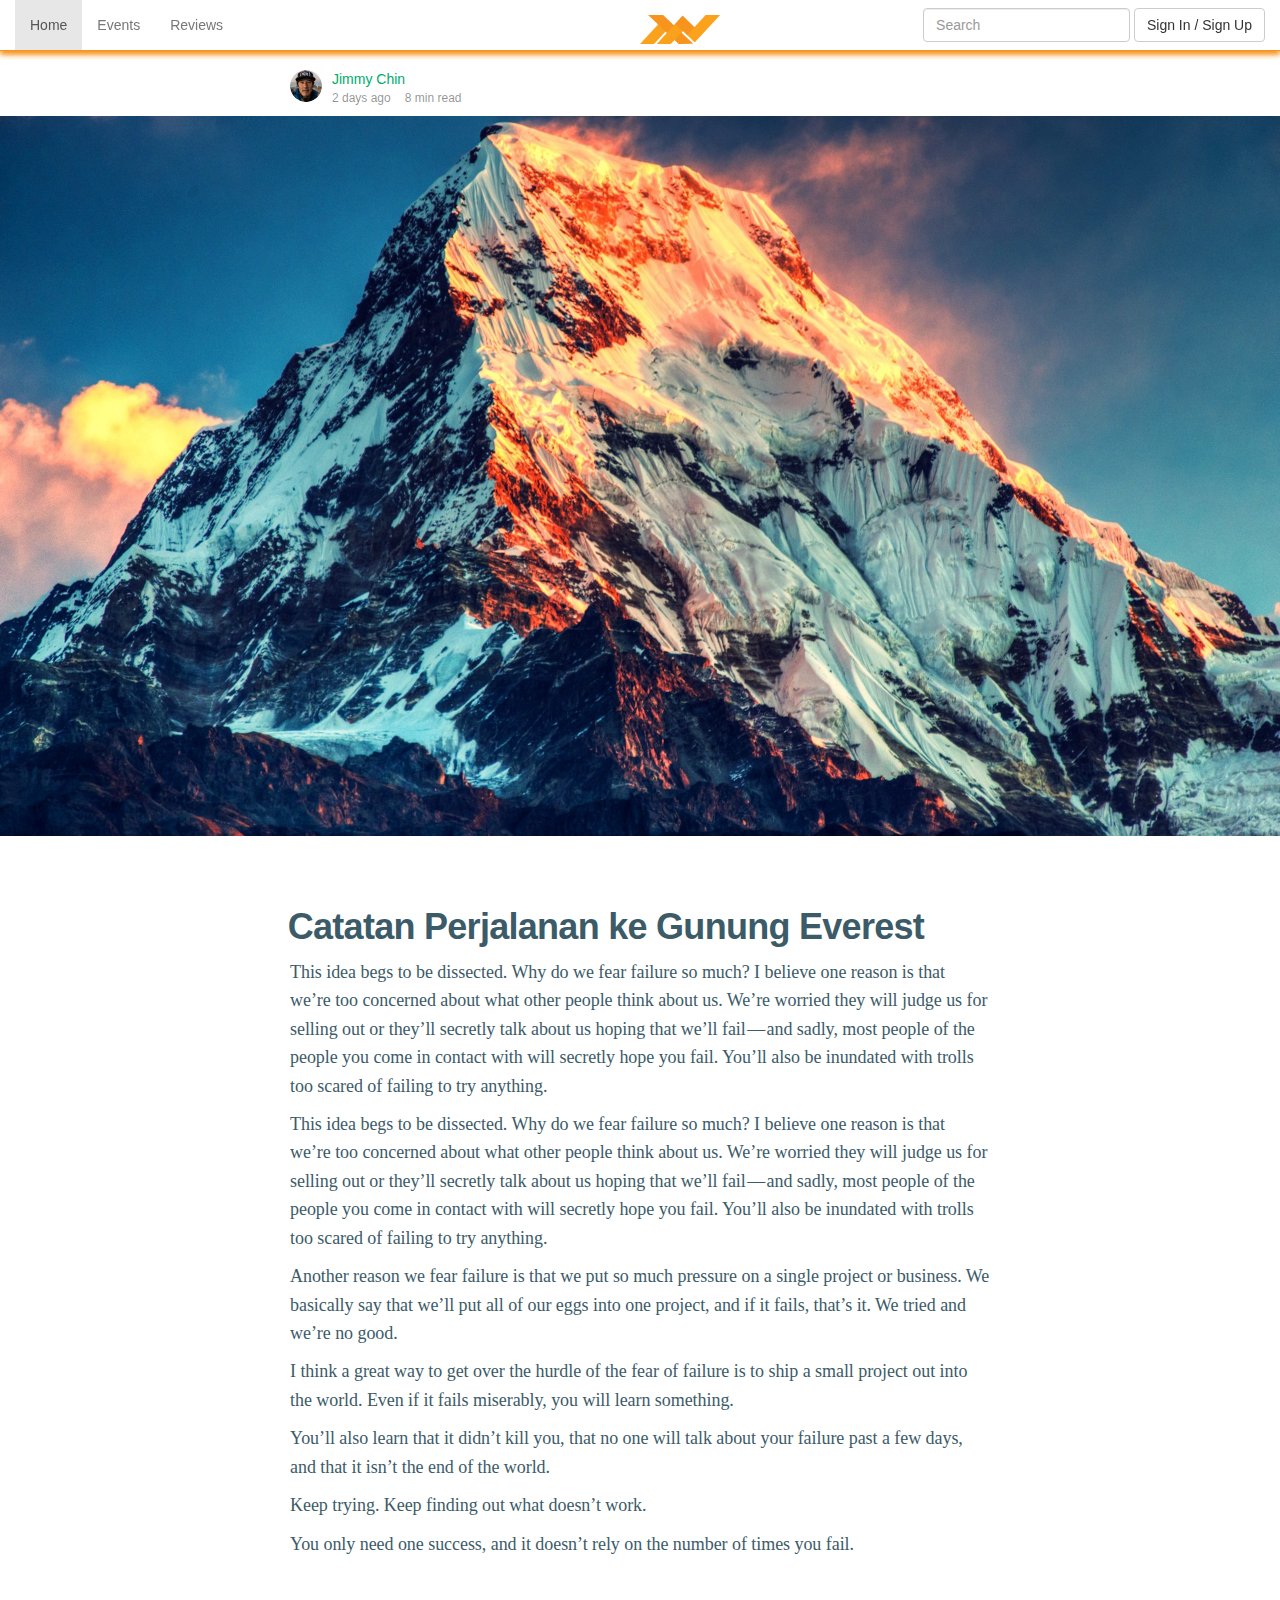
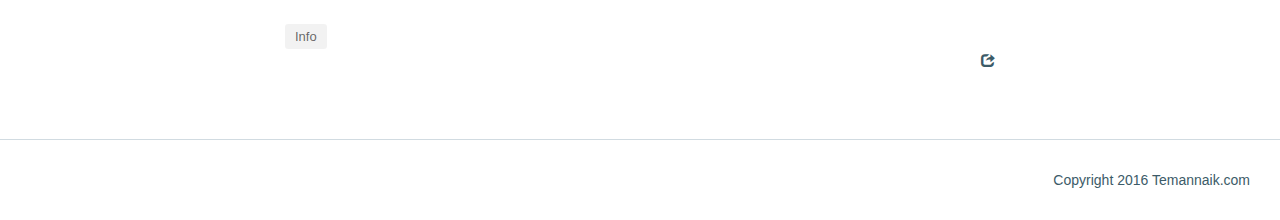
<file: single-post.html>
<!DOCTYPE html>
<html lang="en">

<head>
    <meta charset="utf-8">
    <meta http-equiv="X-UA-Compatible" content="IE=edge">
    <meta name="viewport" content="width=device-width, initial-scale=1">
    <!-- The above 3 meta tags *must* come first in the head; any other head content must come *after* these tags -->
    <title>Teman Naik</title>

    <!-- Bootstrap -->
    <link href="public/bootstrap/css/bootstrap.min.css" rel="stylesheet">
    <link href="public/css/style.css" rel="stylesheet">

    <link href="public/owl/owl.carousel.css" rel="stylesheet">
    <link href="public/owl/owl.theme.css" rel="stylesheet">

    <!-- HTML5 shim and Respond.js for IE8 support of HTML5 elements and media queries -->
    <!-- WARNING: Respond.js doesn't work if you view the page via file:// -->
    <!--[if lt IE 9]>
      <script src="https://oss.maxcdn.com/html5shiv/3.7.2/html5shiv.min.js"></script>
      <script src="https://oss.maxcdn.com/respond/1.4.2/respond.min.js"></script>
    <![endif]-->
</head>

<body>
    <nav class="navbar navbar-default navbar-fixed-top">
        <div class="container-fluid">
            <!-- Brand and toggle get grouped for better mobile display -->
            <div class="navbar-header">
                <button type="button" class="navbar-toggle collapsed" data-toggle="collapse" data-target="#bs-example-navbar-collapse-1" aria-expanded="false">
                    <span class="sr-only">Toggle navigation</span>
                    <span class="icon-bar"></span>
                    <span class="icon-bar"></span>
                    <span class="icon-bar"></span>
                </button>
                <a class="navbar-brand" href="#">
                    <img src="public/images/logo.png" alt="Teman Baik , Ya teman Naik" width="80" height="auto" />
                </a>
            </div>

            <!-- Collect the nav links, forms, and other content for toggling -->
            <div class="collapse navbar-collapse" id="bs-example-navbar-collapse-1">
                <ul class="nav navbar-nav">
                    <li class="active"><a href="/">Home <span class="sr-only">(current)</span></a></li>
                    <li><a href="#">Events</a></li>
                    <li><a href="#">Reviews</a></li>
                </ul>
                <form class="navbar-form navbar-right" role="search">
                    <div class="form-group">
                        <input type="text" class="form-control" placeholder="Search">
                    </div>
                    <button type="submit" class="btn btn-default">Sign In / Sign Up</button>
                </form>
            </div>
            <!-- /.navbar-collapse -->

        </div>
        <!-- /.container-fluid -->
    </nav>
    <section id="contet">
        <div class="content-single-post">
            <div class="block-postMeta postMeta-previewHeader">
                <div class="u-floatLeft">
                    <div class="postMetaInline-avatar">
                        <a class="link avatar " href="/profile" data-action="show-user-card" data-action-type="hover" data-user-id="a2134d7bac40" dir="auto">
                            <img src="public/images//assets/jimmychin.png" class="avatar-image u-xs-size32x32 " alt="Jimmy Chin">
                        </a>
                    </div>
                    <div class="postMetaInline-feedSummary">
                        <a class="link link  link-accent" href="https://medium.com/@markbrown4" data-action="show-user-card" data-action-type="hover" data-user-id="a2134d7bac40" dir="auto">
                            Jimmy Chin
                        </a>
                        <span class="postMetaInline postMetaInline--supplemental">
                            <a class="link link--darken" href="https://medium.com/@markbrown4/react-native-for-web-developers-a0c410f616e4?source=reading_list---web_development------1-4" data-action="open-post" data-action-value="https://medium.com/@markbrown4/react-native-for-web-developers-a0c410f616e4?source=reading_list---web_development------1-4" data-action-source="preview-listing">
                                2 days ago
                            </a>
                            <span class="middotDivider"></span>
                            <span class="readingTime">8 min read</span>
                        </span>
                    </div>
                </div>
            </div>
        </div>

        <div class="singlePost-header-images">
            <img class="singlePost-images fullimage" src="public/images/assets/mount-everest.jpg">
        </div>

        <div class="content-single-post">
            <div class="singlePost-wrap">
                <h3 class="singlePost-title">Catatan Perjalanan ke Gunung Everest</h3>

                <p class="singlePost-content">
                    This idea begs to be dissected. Why do we fear failure so much? I believe one reason is that we’re too concerned about what other people think about us. We’re worried they will judge us for selling out or they’ll secretly talk about us hoping that we’ll fail — and sadly, most people of the people you come in contact with will secretly hope you fail. You’ll also be inundated with trolls too scared of failing to try anything.
                </p>
                <p class="singlePost-content">
                    This idea begs to be dissected. Why do we fear failure so much? I believe one reason is that we’re too concerned about what other people think about us. We’re worried they will judge us for selling out or they’ll secretly talk about us hoping that we’ll fail — and sadly, most people of the people you come in contact with will secretly hope you fail. You’ll also be inundated with trolls too scared of failing to try anything.
                </p>
                <p class="singlePost-content">
                    Another reason we fear failure is that we put so much pressure on a single project or business. We basically say that we’ll put all of our eggs into one project, and if it fails, that’s it. We tried and we’re no good.
                </p>
                <p class="singlePost-content">
                    I think a great way to get over the hurdle of the fear of failure is to ship a small project out into the world. Even if it fails miserably, you will learn something.
                </p>
                <p class="singlePost-content">
                    You’ll also learn that it didn’t kill you, that no one will talk about your failure past a few days, and that it isn’t the end of the world.
                </p>
                <p class="singlePost-content">
                    Keep trying. Keep finding out what doesn’t work.
                </p>
                <p class="singlePost-content">
                    You only need one success, and it doesn’t rely on the number of times you fail.
                </p>

            </div>
        </div>

        <div class="content-single-post">
            <div class="row">
                <div class="col-md-12">
                    <div class="tags tags-postTags tags-borderless">
                        <a class="link" href="/catgory/info" data-action-source="post">Info</a>
                    </div>
                </div>
            </div>

            <div class="row">
                <div class="col-md-12">
                    <div class="floatRight">
                        <div class="actions actions-postActions">
                            <span class="glyphicon glyphicon-share"></span>
                        </div>
                    </div>

                </div>
            </div>


        </div>

    </section>

    <section id="footer">
        <footer class="site-footer" role="contentinfo">
            <div class="site-info">
                <div class="site-footer-i">
                    Copyright 2016 Temannaik.com </div>
            </div>
        </footer>
    </section>
    <!-- jQuery (necessary for Bootstrap's JavaScript plugins) -->
    <script src="https://ajax.googleapis.com/ajax/libs/jquery/1.11.3/jquery.min.js"></script>
    <!-- Include all compiled plugins (below), or include individual files as needed -->
    <script src="public/bootstrap/js/bootstrap.min.js"></script>
    <script src="public/owl/owl.carousel.js"></script>
    <style>
        #owl-demo .item {
            -webkit-border-radius: 3px;
            -moz-border-radius: 3px;
            border-radius: 3px;
            text-align: center;
        }

        #owl-demo .item img {
            display: block;
            width: 360px;
            height: 260px;
        }
    </style>
    <script>
        $(document).ready(function() {

            $("#owl-demo").owlCarousel({
                items: 4,
                lazyLoad: true,
                autoWidth: true,
                pagination: false,
                dots: false,
            });

        });
    </script>

</body>

</html>
</file>
<file: public/css/style.css>
body {
    font-family: -apple-system,BlinkMacSystemFont,"Segoe UI",Roboto,Oxygen,Ubuntu,Cantarell,"Open Sans","Helvetica Neue",sans-serif;
    font-size: 14px;
    font-weight: 300;
    line-height: 1.428571429;
    color: #3c5b68;
    background-color: #FFF;
    background-image: none;
}

article, aside, details, figcaption, figure, footer, header, hgroup, main, menu, nav, section, summary {
    display: block;
}

figure {
    display: block;
    -webkit-margin-before: 1em;
    -webkit-margin-after: 1em;
    -webkit-margin-start: 40px;
    -webkit-margin-end: 40px;
}

img {
    border: 0;
}

figcaption {
    display: block;
}

.row {
    margin-right: -20px;
    margin-left: -20px;
}


.navbar{
    margin-bottom: 0px;
}

.navbar-default {
    background-color: #FFF;
    -webkit-box-shadow: 0 10px 5px #F7941E;
    -moz-box-shadow: 0 10px 5px #F7941E;
    box-shadow: 0 4px 5px #F7941E;
    border-bottom-color: #F7941E;
}

.navbar-brand {
    position: absolute;
    left: 50%;
}

.owl-carousel .item .headline-title {
    background: rgba(0, 0, 0, 0.31);
    margin-top: -50px;
    height: 50px;
    text-align: left;
    padding: 10px;
}

.owl-carousel .item .headline-title span{
    color: white;
    font-weight: bold;
}

/* post artikel */
.content{
    padding-left: 40px;
    padding-right: 40px;
}


article.post-box{
    border: 1px solid #FAA21A;
    -webkit-box-shadow: 0px 3px 12px 1px rgba(0,0,0,0.1);
    box-shadow: 0px 3px 12px 1px rgba(0,0,0,0.1);
    background-color: #fff;
    border-radius: 6px;
}

article.post-box .post-body .post-top-share {
    -webkit-transition: all 0.7s ease;
    transition: all 0.7s ease;
    opacity: 0;
    filter: alpha(opacity=0);
    position: absolute;
    left: 10px;
    top: 10px;
    background-color: rgba(0,0,0,0.8);
    z-index: 9999;
    padding: 0px 6px;
    border-radius: 6px;
    -webkit-box-shadow: 0px 1px 4px 0px rgba(0,0,0,0.4);
    box-shadow: 0px 1px 4px 0px rgba(0,0,0,0.4);
}

article.post-box:hover .post-top-share {
    opacity: 1;
    filter: alpha(opacity=100);
}

article.post-box .post-body .post-top-share i.share-activator-icon {
    vertical-align: middle;
    line-height: 24px;
    font-size: 10px;
    color: #fff;
    padding-right: 3px;
}

article.post-box .post-body .post-top-share span.share-activator-label {
    line-height: 24px;
    vertical-align: middle;
    font-size: 10px;
    text-transform: uppercase;
    color: #fff;
    padding-left: 10px;
    border-left: 1px solid #555;
}

article.post-box .post-body .post-top-share .os_social-head-w {
    display: none;
    margin-left: 2px;
    vertical-align: middle;
}

article.post-box .post-body {
    position: relative;
}

article.post-box .post-meta {
    height:50px;
    background-color: #F7C881;
    border-radius: 0px 0px 6px 6px;
    border-top: 1px solid #F7941E;
}

article.post-box ul.post-categories {
    list-style: none;
    margin: 0px;
    padding: 0px;
    padding-top: 15px;
    padding-left: 20px;
    margin-bottom: 10px;
    float: left;
}

article.post-box ul.post-categories li a {
    display: block;
    padding: 2px 5px;
    background-color: #d4edfc;
    font-size: 11px;
    line-height: 14px;
    color: #3893c1;
    border: 1px solid #75b9dd;
    border-radius: 4px;
}

article.post-box .meta-date, article.post-box .meta-view-count {
    padding: 15px 0px 15px 20px;
    float: left;
    line-height: 20px;
}

article.post-box .meta-date i, article.post-box .meta-view-count i {
    font-size: 11px;
    margin-right: 5px;
}

article.post-box .meta-date time,  article.post-box .meta-date span,  article.post-box .meta-view-count time,  article.post-box .meta-view-count span {
    font-size: 11px;
}

article.post-box .meta-share,  article.post-box .meta-like {
    padding: 17px 20px;
    float: right;
    border-left: 1px solid #F7C881;
    border-bottom: 1px solid #FAA21A;
    background-color: #F7C881;
    border-radius: 0px 0px 6px 0px;
    line-height: 11px;
    min-height: 50px;
}

article.post-box .meta-share i,  article.post-box .meta-like i {
    line-height: 20px;
    color: #a9c9e2;
    vertical-align: middle;
}

article.post-box .post-content-body {
    padding: 30px;
    min-height:200px;
}

article.post-box .post-media-body + .post-content-body {
    padding-top: 15px;
}


.article-box{
    padding:5px;
}

.menu-position-left .site-footer {
    text-align: right;
}

.site-footer {
    padding: 30px;
    border-top: 1px solid #d1dbe1;
    margin-top: 40px;
    text-align: right;
    color: #3c5b68;
}


/* singel post */

.content-single-post{
    max-width: 740px!important;
    margin-top: 70px;
    padding-right: 20px;
    padding-left: 20px;
    margin-right: auto;
    margin-left: auto;
}

.postMeta-previewHeader {
    width: 100%;
    margin-bottom: 10px;
}

.block-postMeta {
    display: inline-block;
    margin-right: 10px;
    vertical-align: top;
    line-height: 1.6;
    color: rgba(0,0,0,.3);
}

.u-floatLeft {
    float: left!important;
}

.postMetaInline-avatar {
    display: table-cell;
}

.avatar {
    display: block;
    white-space: nowrap;
    overflow: hidden;
    text-overflow: ellipsis;
    line-height: normal;
}

.link {
    color: inherit;
    text-decoration: none;
    cursor: pointer;
}

.avatar-image {
    display: inline-block;
    vertical-align: middle;
    border-radius: 100%;
    background: #f0f0f0;
}

.postMetaInline-feedSummary {
    display: table-cell;
    vertical-align: middle;
    font-size: 14px;
    line-height: 1.4;
    padding-left: 10px;
    text-rendering: auto;
}

.link-accent {
    color: #00ab6b;
    text-decoration: none;
}

.postMetaInline {
    font-family: -apple-system,BlinkMacSystemFont,"Segoe UI",Roboto,Oxygen,Ubuntu,Cantarell,"Open Sans","Helvetica Neue",sans-serif;
    letter-spacing: 0;
    font-weight: 400;
    font-style: normal;
    font-size: 14px;
    color: rgba(0,0,0,.3);
}

.postMetaInline--supplemental {
    display: block;
    color: rgba(0,0,0,.44);
    font-size: 12px;
    line-height: 1.1;
}

.postMetaInline--supplemental {
    line-height: inherit;
}

.block-postMeta .postMetaInline {
    vertical-align: baseline;
    text-rendering: auto;
}

.block-postMeta .postMetaInline, .block-postMeta .postMetaInline .button {
    color: rgba(0,0,0,.44);
}

.block-postMeta.postMeta-previewHeader .postMetaInline {
    color: rgba(0,0,0,.44);
}

.middotDivider {
    padding-right: .45em;
    padding-left: .45em;
}


/* profile images width */
.u-xs-size32x32 {
    width: 32px!important;
    height: 32px!important;
}

/*Single Post Title*/

.singlePost-title{
    font-family: medium-content-sans-serif-font,"Lucida Grande","Lucida Sans Unicode","Lucida Sans",Geneva,Verdana,sans-serif;
    font-weight: 700;
    font-style: normal;
    font-size: 36px;
    margin-left: -2.25px;
    line-height: 1.15;
    letter-spacing: -.02em;
}

/*Single Post Content*/
.singlePost-content {
    font-family: medium-content-serif-font,Georgia,Cambria,"Times New Roman",Times,serif;
    letter-spacing: .01rem;
    font-weight: 400;
    font-style: normal;
    font-size: 18px;
    line-height: 1.58;
    letter-spacing: -.003em;
}

/* Image Header Post */
.singlePost-header-images .fullimage {
  object-fit: cover;
  width: 100%;
  height: 100%;
}


/* single post content tags */
.tags {
    font-size: 12px;
    font-family: -apple-system,BlinkMacSystemFont,"Segoe UI",Roboto,Oxygen,Ubuntu,Cantarell,"Open Sans","Helvetica Neue",sans-serif;
    letter-spacing: 0;
    font-weight: 400;
    font-style: normal;
}

.tags-postTags .tag-button, .tags-postTags>.button, .tags-postTags>a {
    font-family: -apple-system,BlinkMacSystemFont,"Segoe UI",Roboto,Oxygen,Ubuntu,Cantarell,"Open Sans","Helvetica Neue",sans-serif;
    font-weight: 400;
    font-style: normal;
    color: rgba(0,0,0,.44);
    font-size: 13px;
    letter-spacing: 0;
    text-decoration: none;
    background: #fafafa;
    border-radius: 3px;
    border: 1px solid #f0f0f0;
    padding: 5px 10px;
}

.tags-borderless .tag-button, .tags-borderless>.button, .tags-borderless>a {
    border: none;
    color: rgba(0,0,0,.6);
    background: rgba(0,0,0,.05);
}

/* single post content actions */
.floatRight{
    float:right!important;
}
.actions-postActions, .postActionsBar-content {
    box-sizing: border-box;
    padding-top: 4px;
    padding-bottom: 4px;
    height: 52px;
}
</file>
